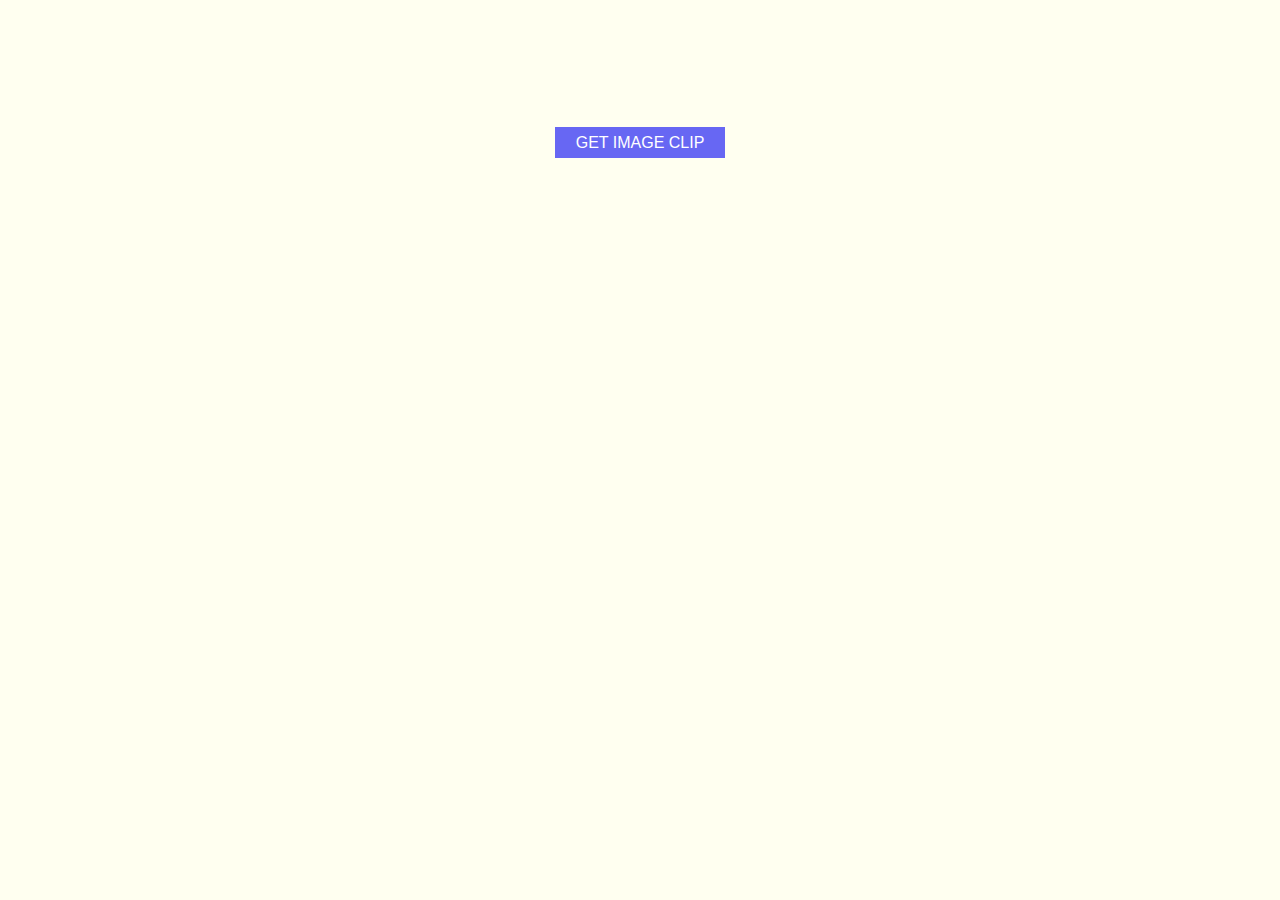
<file: blurWidget/index.html>
<!DOCTYPE html>
<html lang="en"><head><meta http-equiv="Content-Type" content="text/html; charset=UTF-8">
    <title>Blur Widget</title>
    <meta name="viewport" content="width=device-width, initial-scale=1">
    <link media="all" rel="stylesheet" href="css/all.css">
</head>
<body>
    <div class="container">
        <div class="canvas-holder">
            <canvas id="main-canvas" width="100" height="100"></canvas>
        </div>
        <div class="btn-holder">
            <a id="getImage" class="btn" href="#">Get Image Clip</a>
        </div>
    </div>

    <script src="https://code.jquery.com/jquery-3.2.1.min.js" integrity="sha256-hwg4gsxgFZhOsEEamdOYGBf13FyQuiTwlAQgxVSNgt4=" crossorigin="anonymous"></script>
    <script src="./js/main.js"></script>
</body>
</html>
</file>
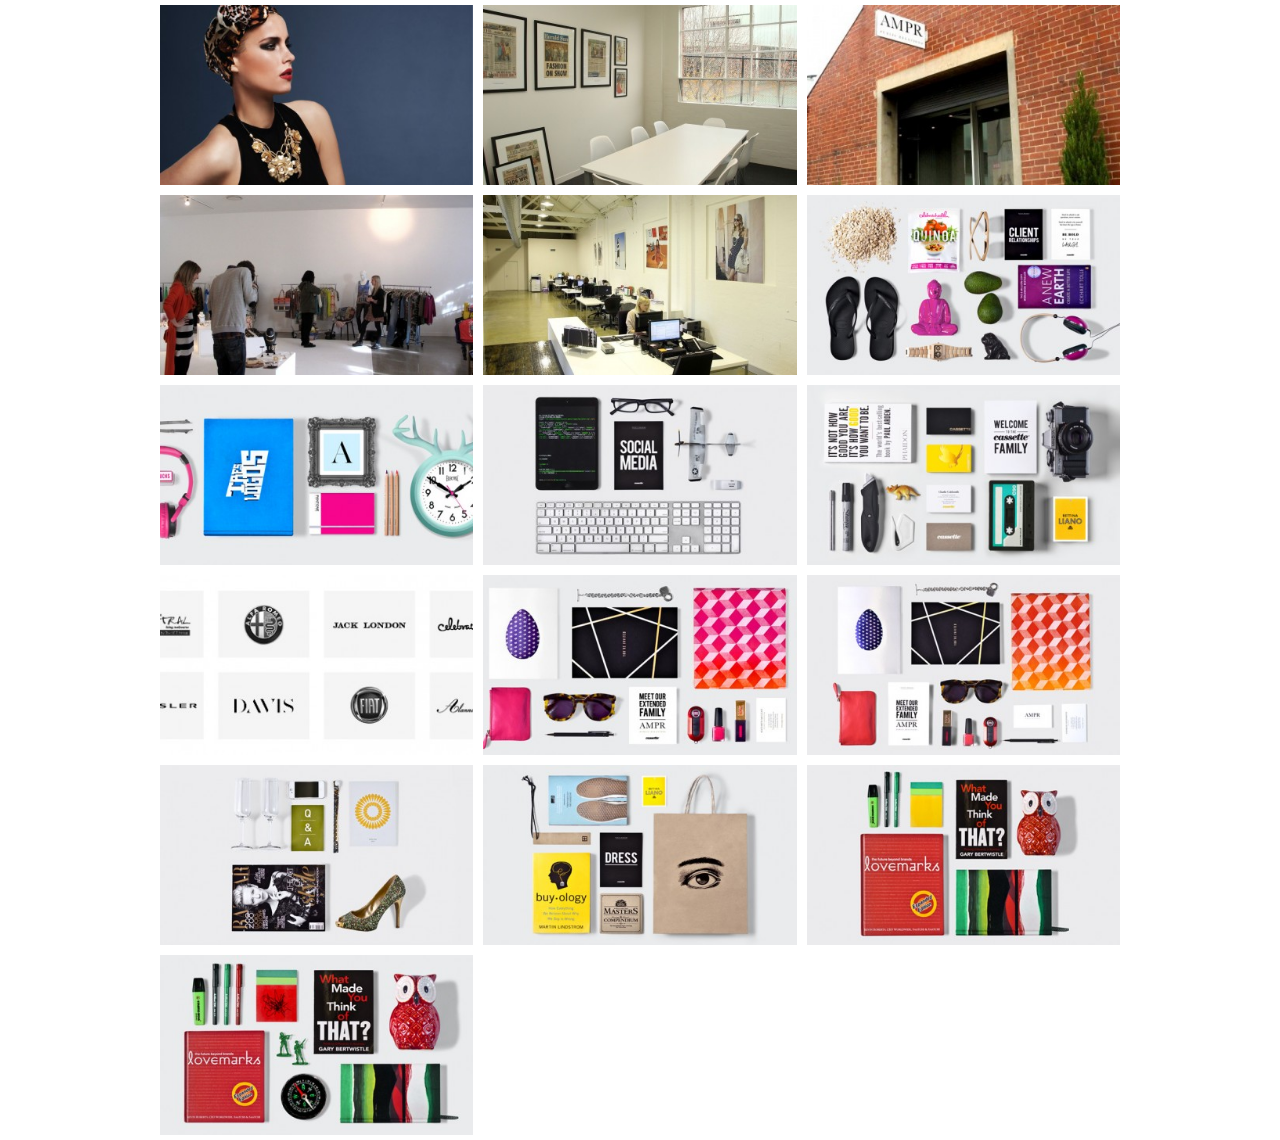
<file: DirectionHover/index.html>
<!DOCTYPE html>
<html>
<head>
	<meta charset="utf-8">
	<title>DirectionHover</title>
	<link media="all" rel="stylesheet" href="css/all.css">
</head>
<body>
	<div id="wrapper">
		<ul class="hoverHolder">
			<li>
				<a href="#">
					<img src="images/1.jpg" alt="image description">
					<div class="hover-mask">
						<div class="holder">
							<h2 class="title">title1</h2>
						</div>
					</div>
				</a>
			</li>
			<li>
				<a href="#">
					<img src="images/2.jpg" alt="image description">
					<div class="hover-mask">
						<div class="holder">
							<h2 class="title">title2</h2>
						</div>
					</div>
				</a>
			</li>
			<li>
				<a href="#">
					<img src="images/3.jpg" alt="image description">
					<div class="hover-mask">
						<div class="holder">
							<h2 class="title">title3</h2>
						</div>
					</div>
				</a>
			</li>
			<li>
				<a href="#">
					<img src="images/4.jpg" alt="image description">
					<div class="hover-mask">
						<div class="holder">
							<h2 class="title">title4</h2>
						</div>
					</div>
				</a>
			</li>
			<li>
				<a href="#">
					<img src="images/5.jpg" alt="image description">
					<div class="hover-mask">
						<div class="holder">
							<h2 class="title">title5</h2>
						</div>
					</div>
				</a>
			</li>
			<li>
				<a href="#">
					<img src="images/6.jpg" alt="image description">
					<div class="hover-mask">
						<div class="holder">
							<h2 class="title">title6</h2>
						</div>
					</div>
				</a>
			</li>
			<li>
				<a href="#">
					<img src="images/7.jpg" alt="image description">
					<div class="hover-mask">
						<div class="holder">
							<h2 class="title">title7</h2>
						</div>
					</div>
				</a>
			</li>
			<li>
				<a href="#">
					<img src="images/8.jpg" alt="image description">
					<div class="hover-mask">
						<div class="holder">
							<h2 class="title">title8</h2>
						</div>
					</div>
				</a>
			</li>
			<li>
				<a href="#">
					<img src="images/9.jpg" alt="image description">
					<div class="hover-mask">
						<div class="holder">
							<h2 class="title">title9</h2>
						</div>
					</div>
				</a>
			</li>
			<li>
				<a href="#">
					<img src="images/10.jpg" alt="image description">
					<div class="hover-mask">
						<div class="holder">
							<h2 class="title">title10</h2>
						</div>
					</div>
				</a>
			</li>
			<li>
				<a href="#">
					<img src="images/11.jpg" alt="image description">
					<div class="hover-mask">
						<div class="holder">
							<h2 class="title">title11</h2>
						</div>
					</div>
				</a>
			</li>
			<li>
				<a href="#">
					<img src="images/12.jpg" alt="image description">
					<div class="hover-mask">
						<div class="holder">
							<h2 class="title">title12</h2>
						</div>
					</div>
				</a>
			</li>
			<li>
				<a href="#">
					<img src="images/13.jpg" alt="image description">
					<div class="hover-mask">
						<div class="holder">
							<h2 class="title">title13</h2>
						</div>
					</div>
				</a>
			</li>
			<li>
				<a href="#">
					<img src="images/14.jpg" alt="image description">
					<div class="hover-mask">
						<div class="holder">
							<h2 class="title">title14</h2>
						</div>
					</div>
				</a>
			</li>
			<li>
				<a href="#">
					<img src="images/15.jpg" alt="image description">
					<div class="hover-mask">
						<div class="holder">
							<h2 class="title">title15</h2>
						</div>
					</div>
				</a>
			</li>
			<li>
				<a href="#">
					<img src="images/16.jpg" alt="image description">
					<div class="hover-mask">
						<div class="holder">
							<h2 class="title">title16</h2>
						</div>
					</div>
				</a>
			</li>
		</ul>
	</div>
	<script type="text/javascript" src="http://ajax.googleapis.com/ajax/libs/jquery/1.8.3/jquery.min.js"></script>
	<script type="text/javascript">window.jQuery || document.write('<script src="js/jquery-1.8.3.min.js"><\/script>')</script>
	<script type="text/javascript" src="js/jquery.main.js"></script>
</body>
</html>
</file>
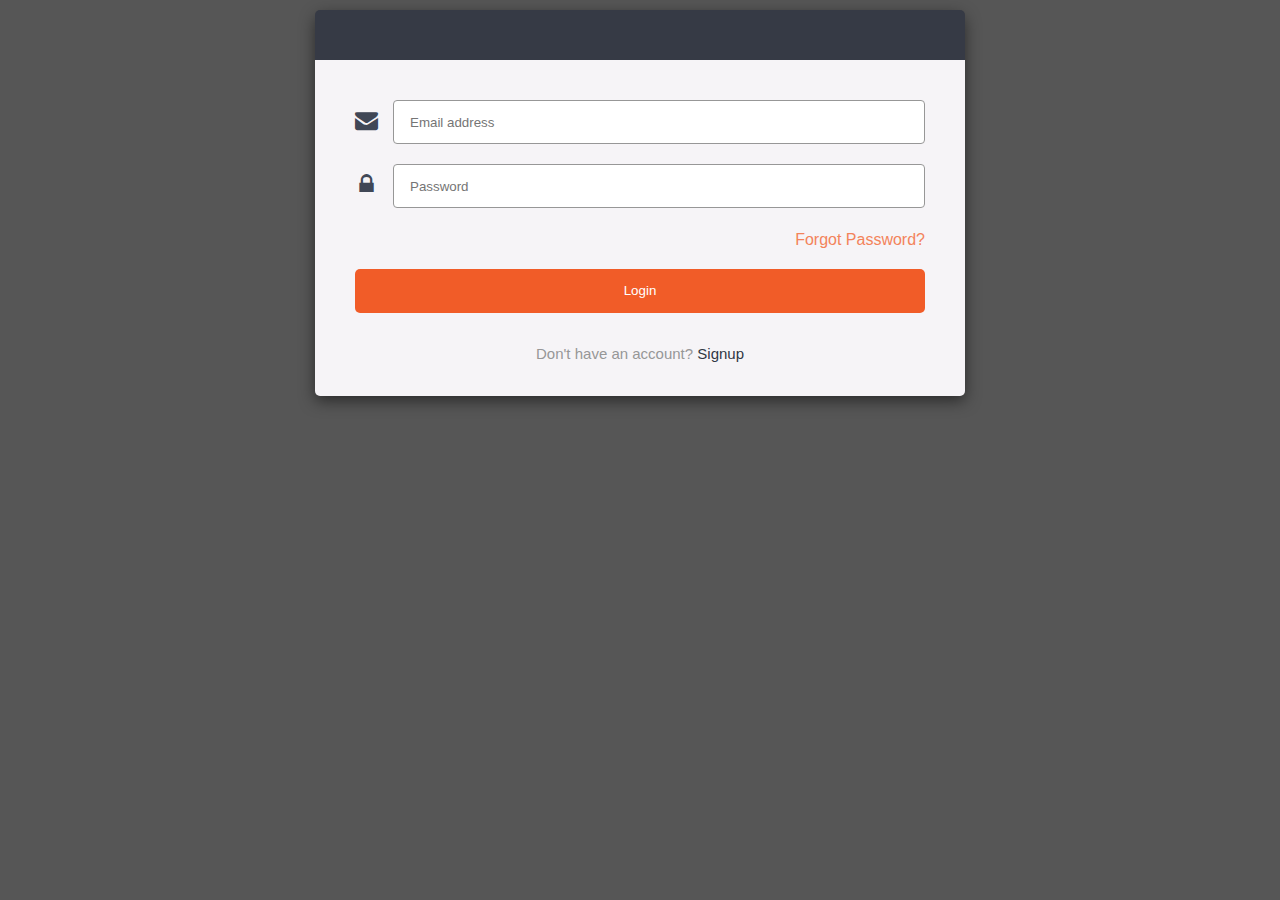
<file: RegistrationPage/index.html>
<!DOCTYPE HTML>
<html lang="en">
<head>
    <meta charset="utf-8">
    <meta name="viewport" content="width=device-width, initial-scale=1.0">
    <title>Registration form</title>
    <link rel="stylesheet" href="css/styles.css">
</head>
<body>
    <div id="wrapper">
        <div class="form-modal active" id="signin">
            <div class="header">
            </div>
            <div class="form-content">
                <form action="#" id="signin-form" class="form" method="get">
                    <span class="loader">
                        <span class="holder">
                            <span class="one"></span>
                        </span>
                    </span>
                    <div class="input">
                        <i class="icon-title110"></i>
                        <input type="email" class="form-control required-email" name="email" placeholder="Email address" >
                        <span class="alert">The Email address is invalid</span>
                    </div>
                    <div class="input">
                        <i class="icon-title133"></i>
                        <input type="password" class="form-control required" name="password" placeholder="Password" >
                        <span class="alert">The Password is required</span>
                    </div>
                    <p class="align-right">
                        <a href="#forgot" class="forgot changeBtn">Forgot Password?</a>
                    </p>
                    <button class="big-btn btn-orange" type="submit">Login</button>
                    <span class="add-info">Don't have an account? <a href="#signup" class="changeBtn">Signup</a></span>
                </form>
            </div>
        </div>
        <div class="form-modal" id="forgot">
            <div class="header">
                <a href="#signin" class="closeBtn">x</a>
            </div>
            <div class="form-content">
                <form action="#" id="forgot-password" class="form" method="get">
                    <span class="loader">
                        <span class="holder">
                            <span class="one"></span>
                        </span>
                    </span>
                    <div class="input">
                        <i class="icon-title110"></i>
                        <input type="email" class="form-control required-email" name="email" placeholder="Email address" >
                        <span class="alert">The Email address is invalid</span>
                    </div>
                    <button class="big-btn btn-orange" type="submit">Send</button>
                </form>
            </div>
        </div>
        <div class="form-modal" id="signup">
            <div class="header">
                <a href="#signin" class="closeBtn">x</a>
            </div>
            <div class="form-content">
                <form action="#" id="signup-form" class="form" method="get">
                    <span class="loader">
                        <span class="holder">
                            <span class="one"></span>
                        </span>
                    </span>
                    <div class="input">
                        <i class="icon-title108"></i>
                        <input type="text" class="form-control required" name="name" placeholder="Name" >
                        <span class="alert">The Name is required</span>
                    </div>
                    <div class="input">
                        <i class="icon-title039"></i>
                        <input type="text" class="form-control required" name="username" placeholder="Username" >
                        <span class="alert">The Username is required</span>
                    </div>
                    <div class="input">
                        <i class="icon-title110"></i>
                        <input type="email" class="form-control required-email" name="email" placeholder="Email address" >
                        <span class="alert">The Email address is invalid</span>
                    </div>
                    <div class="input">
                        <i class="icon-title133"></i>
                        <input type="password" id="password" class="form-control require-password" name="password" placeholder="Password" >
                        <span class="alert">The Password is required</span>
                    </div>
                    <div class="input">
                        <i class="icon-title133"></i>
                        <input type="password" id="confirm-password" class="form-control require-password" placeholder="Confirm Password" >
                        <span class="alert">Confirm Password is required</span>
                    </div>
                    <div class="input">
                        <input type="checkbox" placeholder="Terms&amp;Conditions" class="required-checkbox">
                        Accept <a target="_blank" class="terms" href="http://artworktool.com/page/terms-of-use">Terms and conditions</a>
                    </div>
                    <span class="password-alert">Passwords do not match</span>
                    <button class="big-btn btn-orange" type="submit">Register</button>
                </form>
            </div>
        </div>
    </div>

    <script src="https://code.jquery.com/jquery-2.2.0.min.js"></script>
    <script src="main.js"></script>
</body>
</html>
</file>
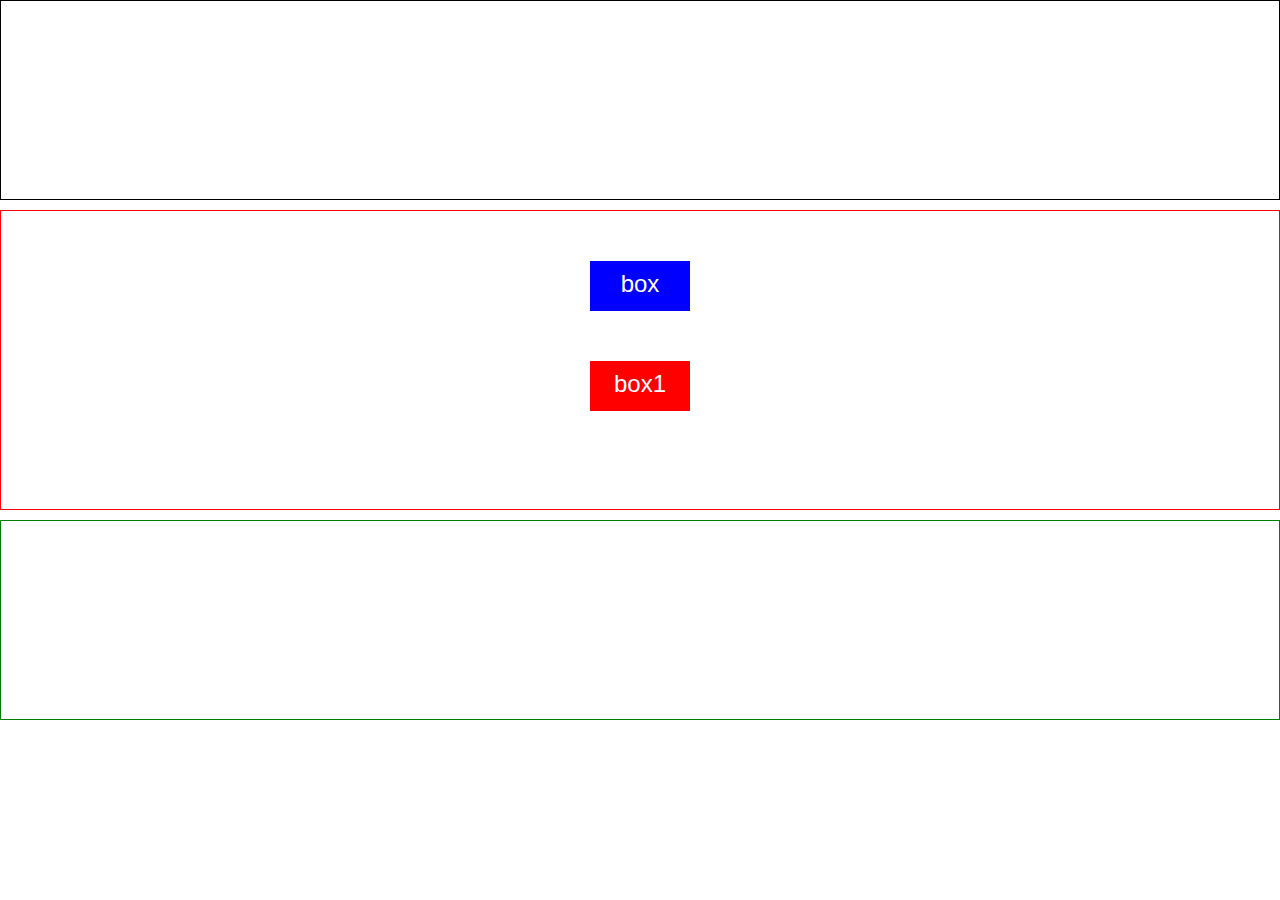
<file: Responsive(block)/index.html>
<!DOCTYPE html>
<html>
<head>
	<meta charset="utf-8">
	<title>scaling-menu</title>
	<link media="all" rel="stylesheet" href="css/all.css">
</head>
<body >
	<div id="wrapper">
		<div id="box">box</div>
		<div id="box1">box1</div>
		<header id="header"></header>
		<aside id="sidebar"></aside>
		<footer id="footer"></footer>
	</div>
	<script type="text/javascript" src="http://ajax.googleapis.com/ajax/libs/jquery/1.8.3/jquery.min.js"></script>
	<script type="text/javascript">window.jQuery || document.write('<script src="js/jquery-1.8.3.min.js"><\/script>')</script>
	<script type="text/javascript" src="js/jquery.main.js"></script>
</body>
</html>
</file>
<file: blurWidget/css/all.css>
body{ background-color: ivory; }
#main-canvas{ cursor:crosshair;}
.btn-holder,
.canvas-holder {
    margin-bottom: 15px;
    text-align: center;
}
.container {
    max-width: 1200px;
    margin: 0 auto;
}
.btn {
    display: inline-block;
    vertical-align: top;
    padding: 5px 20px;
    text-align: center;
    border: 1px solid #6767f3;
    color: #fff;
    text-transform: uppercase;
    font: 16px/1.2 Arial, Helvetica, sans-serif;
    background-color: #6767f3;
    text-decoration: none;
}
.btn:hover {
    background-color: #fff;
    color: #6767f3;
}
</file>
<file: DirectionHover/css/all.css>
html {box-sizing: border-box;}
*, *:before, *:after {
	box-sizing: inherit;
}
body {
	margin:0;
	color:#333;
	font:14px/1.5 Arial, Helvetica, sans-serif;
	background:#fff;
	overflow-y: scroll;
	-webkit-text-size-adjust:100%;
	-ms-text-size-adjust:none;
}
article, aside, details, figcaption, figure, footer, header, main, nav, section, summary {
	display: block;
}
img {border-style:none;}
a {
	text-decoration:none;
	color:#000;
	outline:none;
}
a:hover {text-decoration:underline;}
input,
textarea,
select {
	font:100% Arial, Helvetica, sans-serif;
	vertical-align:middle;
	color:#000;
}
textarea {
	overflow: auto;
	resize: vertical;
	vertical-align: top;
}
form, fieldset {
	margin:0;
	padding:0;
	border-style:none;
}
button::-moz-focus-inner,
input::-moz-focus-inner {
	padding:0;
	border:0;
}
button,
html input[type="button"],
input[type="reset"],
input[type="submit"] {
	-webkit-appearance: button;
	cursor: pointer; 
	*overflow: visible; 
}
input[type="search"] {-webkit-appearance: none;}
input[type="search"]::-webkit-search-cancel-button {-webkit-appearance: none;}
input[type="search"]::-webkit-search-decoration {display:none;}
q {quotes: none;}
q:before,
q:after {
	content: '';
	content: none;
}
sub,
sup {
	font-size: 75%;
	line-height: 0;
	position: relative;
	vertical-align: baseline;
}
sup {top: -0.5em;}
sub {bottom: -0.25em;}
table {
	border-collapse: collapse;
	border-spacing: 0;
}
p {margin: 0 0 1.2em;}
ul{
	margin: 0;
	padding: 0;
	list-style: none;
}
#wrapper{
	max-width: 960px;
	margin: 0 auto;
}
.hoverHolder{
	margin: 0 -5px;
	padding: 0;
	list-style: none;
	overflow: hidden;
}
.hoverHolder li{
	padding: 5px;
	float: left;
	width: 33.33%;
	height: 190px;
}
.hoverHolder li a{
	display: block;
	overflow: hidden;
	position: relative;
}
.hoverHolder li img{
	display: block;
	width: 100%;
	height: auto;
}
.hoverHolder .hover-mask{
	width: 100%;
	height: 100%;
	position: absolute;
	background: rgba(0,0,0,0.7);
	z-index: 10;
	text-align: center;
}
.hoverHolder .hover-mask .holder{
	display: table;
	width: 100%;
	height: 100%;
}
.hoverHolder .hover-mask .title{
	margin: 0;
	color: #fff;
	text-transform: uppercase;
	display: table-cell;
	vertical-align: middle;
}
</file>
<file: RegistrationPage/css/styles.css>
@charset "UTF-8";

@font-face {
  font-family: "icon-font";
  src: url('../fonts/icon-font.eot');
  src: url('../fonts/icon-font.eot?#iefix') format('eot'),
  url('../fonts/icon-font.woff') format('woff'),
  url('../fonts/icon-font.ttf') format('truetype'),
  url('../fonts/icon-font.svg#icon-font') format('svg');
}



.icon-title010:before,
.icon-title011:before,
.icon-title039:before,
.icon-title108:before,
.icon-title110:before,
.icon-title133:before{
  font-family: "icon-font";
  -webkit-font-smoothing: antialiased;
  -moz-osx-font-smoothing: grayscale;
  font-style: normal;
  font-variant: normal;
  font-weight: normal;
  text-decoration: none;
  text-transform: none;
}
.icon-title010:before {
  content: "\E001";
}
.icon-title011:before {
  content: "\E002";
}
.icon-title039:before {
  content: "\E003";
}
.icon-title108:before {
  content: "\E004";
}
.icon-title110:before {
  content: "\E005";
}
.icon-title133:before {
  content: "\E006";
}

/* --------General Reset---------*/
html {
    box-sizing: border-box;
}

*, *:before, *:after {
    box-sizing: border-box;
}

body {
    margin: 0;
    color: #000;
    background: #565656;
    font: 14px/24px Arial, Helvetica, sans-serif;
    -webkit-text-size-adjust: 100%;
    min-width: 320px;
}

html, body {
    height: 100%;
}

* {
    max-height: 1000000px;
}

article,
aside,
details,
figcaption,
figure,
footer,
header,
hgroup,
main,
nav,
section,
summary {
    display: block;
}

img {
    border-style: none;
}

a {
    text-decoration: none;
    color: #313744;
}
a:focus, a:hover {
    outline: 0;
    text-decoration: none;
    color: #2a6496;
}

h1, h2, h3, h4, h5, h6 {
    font-family: "Gotham", Arial, Helvetica, sans-serif;
    line-height: 1.2;
    margin: 0 0 0.6em;
}

.h1, h1 {
    font-size: 26px;
}

.h2, h2 {
    font-size: 24px;
}

.h3, h3 {
    font-size: 16px;
}

.h4, h4 {
    font-size: 14px;
}

.h5, h5 {
    font-size: 13px;
}

.h6, h6 {
    font-size: 12px;
}

p {
    margin: 0 0 1.2em;
}

q {
    quotes: none;
}
q:before, q:after {
    content: '';
    content: none;
}

sub,
sup {
    font-size: 75%;
    line-height: 0;
    position: relative;
    vertical-align: baseline;
}

sup {
    top: -0.5em;
}

sub {
    bottom: -0.25em;
}

table {
    border-collapse: collapse;
    border-spacing: 0;
}

address {
    margin: 0 0 1.2em;
}
address span {
    display: block;
}
.align-right {
    text-align: right;
}

#wrapper{
    padding: 10px;
    width: 100%;
    height: 100%;
    overflow: hidden;
    position: relative;
}

.closeBtn {
    position: absolute;
    right: 10px;
    top:10px;
    width: 20px;
    height: 20px;
    background: #fff;
    text-align: center;
    border-radius: 50%;
    z-index: 10;
    font-weight: bold;
    line-height: 1;
    padding: 2px;
    cursor: pointer;
}

.form-modal{
    background-color: #f6f4f7;
    border-radius: 10px 10px 5px 5px;
    box-shadow: 0 5px 15px rgba(0,0,0,.5);
    max-width: 650px;
    width: 100%;
    margin: 0 auto;
    display: none;
    position: absolute;
    top:10px;
    left:50%;
    -webkit-transform: translateX(-50%);
    -ms-transform: translateX(-50%);
    -o-transform: translateX(-50%);
    transform: translateX(-50%);
}
.form-modal.active{
    display: block;
}
.form-modal .header{
    background-color: #363a45;
    border-radius: 5px 5px 0 0;
    padding: 25px 15px;
    position: relative;
}
.form-modal .form-content {
    padding: 40px;
}
.form-modal .input {
    margin-bottom: 20px;
    position: relative;
    padding: 0 0 0 38px;
}
.form-modal .input [class*=icon-] {
    position: absolute;
    top: 0;
    left: 0;
    font-size: 23px;
    padding-top: 10px;
    color: #404756;
}
.form-modal .forgot {
    color: #f3835b;
    font-size: 16px;
    font-weight: lighter;
    margin-bottom: 20px;
    margin-top: -10px;
}
.form-modal .add-info {
    color: #979797;
    display: block;
    font-size: 15px;
    font-weight: lighter;
    margin-bottom: -10px;
    margin-top: 29px;
    text-align: center;
}
.form-control {
    display: block;
    padding: 5px 16px;
    width: 100%;
    height: 44px;
    font: 14px/1.4 'Gotham' Arial, Helvetica, sans-serif;
    color: #8e8e8e;
    background: #fff;
    border: 1px solid #979797;
    border-radius: 4px;
}
.big-btn {
    font: 100 14px/32px 'Gotham' Arial, Helvetica, sans-serif;
    border-radius: 5px;
    padding: 0;
    border: none;
    width: 100%;
    color: #fff;
    position: relative;
    margin: 0;
    height: 44px;
    overflow: hidden;
    cursor: pointer;
}
.big-btn.btn-orange{
    background: #f15c28;
}
.btn-orange:hover{
    background-color: #f36e40;
}
.terms {
    text-decoration: underline;
}

/*validation*/
.input.error .form-control,
.input.error,
.input.error a{
    border-color: red;
    color: red;
}
.password-alert,
.input .alert{
    display: none;
    font-size: 11px;
    line-height: 1.3;
    padding: 3px 5px 7px;
    margin: 0 0 -20px;
    color: red;
}
.input.error .alert{
    display: block;
}
.input.success .form-control{
    border-color: green;
    color: #8e8e8e;
}
.error-message {
    text-align: right;
    color: red;
    margin-bottom: 10px;
}
.loader {
    position: absolute;
    top: 0;
    left: 0;
    bottom: 0;
    right: 0;
    background: rgba(0, 0, 0, 0.75);
    z-index: 1000;
}
.loader  .holder{
    position: absolute;
    top: 50%;
    left: 50%;
    transform: translate(-50%,-50%);
    color: #fff;
    text-align: center;
}
.loader .one {
    height: 50px;
    width: 50px;
    border: 5px solid;
    border-color: transparent transparent transparent rgba(255, 255, 255, 0.5);
    margin: 0 auto 26px;
    border-radius: 50%;
    display: block;
    animation: clockwise 0.35s linear infinite;
}
@keyframes clockwise {
    to {
        transform: rotate(360deg) translatez(0);
    }
}
@keyframes change {
    0%   {margin-top:0;}
    15%  {margin-top:0;}
    25%  {margin-top:-40px;}
    40%  {margin-top:-40px;}
    50%  {margin-top:-80px;}
    65%  {margin-top:-80px;}
    75%  {margin-top:-120px;}
    85%  {margin-top:-120px;}
    100%  {margin-top:-120px;}
}
</file>
<file: Responsive(block)/css/all.css>
html {box-sizing: border-box;}
*, *:before, *:after {
	box-sizing: inherit;
}
body {
	margin:0;
	color:#333;
	font:24px/1.5 Arial, Helvetica, sans-serif;
	background:#fff;
	overflow-y: scroll;
	-webkit-text-size-adjust:100%;
	-ms-text-size-adjust:none;
}
article, aside, details, figcaption, figure, footer, header, main, nav, section, summary {
	display: block;
}
img {border-style:none;}
a {
	text-decoration:none;
	color:#000;
	outline:none;
}
a:hover {text-decoration:underline;}
input,
textarea,
select {
	font:100% Arial, Helvetica, sans-serif;
	vertical-align:middle;
	color:#000;
}
textarea {
	overflow: auto;
	resize: vertical;
	vertical-align: top;
}
form, fieldset {
	margin:0;
	padding:0;
	border-style:none;
}
button::-moz-focus-inner,
input::-moz-focus-inner {
	padding:0;
	border:0;
}
button,
html input[type="button"],
input[type="reset"],
input[type="submit"] {
	-webkit-appearance: button;
	cursor: pointer; 
	*overflow: visible; 
}
input[type="search"] {-webkit-appearance: none;}
input[type="search"]::-webkit-search-cancel-button {-webkit-appearance: none;}
input[type="search"]::-webkit-search-decoration {display:none;}
q {quotes: none;}
q:before,
q:after {
	content: '';
	content: none;
}
sub,
sup {
	font-size: 75%;
	line-height: 0;
	position: relative;
	vertical-align: baseline;
}
sup {top: -0.5em;}
sub {bottom: -0.25em;}
table {
	border-collapse: collapse;
	border-spacing: 0;
}
p {margin: 0 0 1.2em;}
ul{
	margin: 0;
	padding: 0;
	list-style: none;
}
#box{
	text-align: center;
	padding: 5px;
	color: #fff;
	width: 100px;
	height: 50px;
	display: block;
	margin: 50px auto;
	background: blue;
}
#box1{
	text-align: center;
	padding: 5px;
	color: #fff;
	width: 100px;
	height: 50px;
	display: block;
	margin: 50px auto;
	background: red;
}
#header{
	border: 1px solid #000;
	height: 200px;
	margin-bottom: 10px;
}
#sidebar{
	border: 1px solid red;
	height: 300px;
	margin-bottom: 10px;
}
#footer{
	border: 1px solid green;
	height: 200px;
	margin-bottom: 10px;
}
</file>
